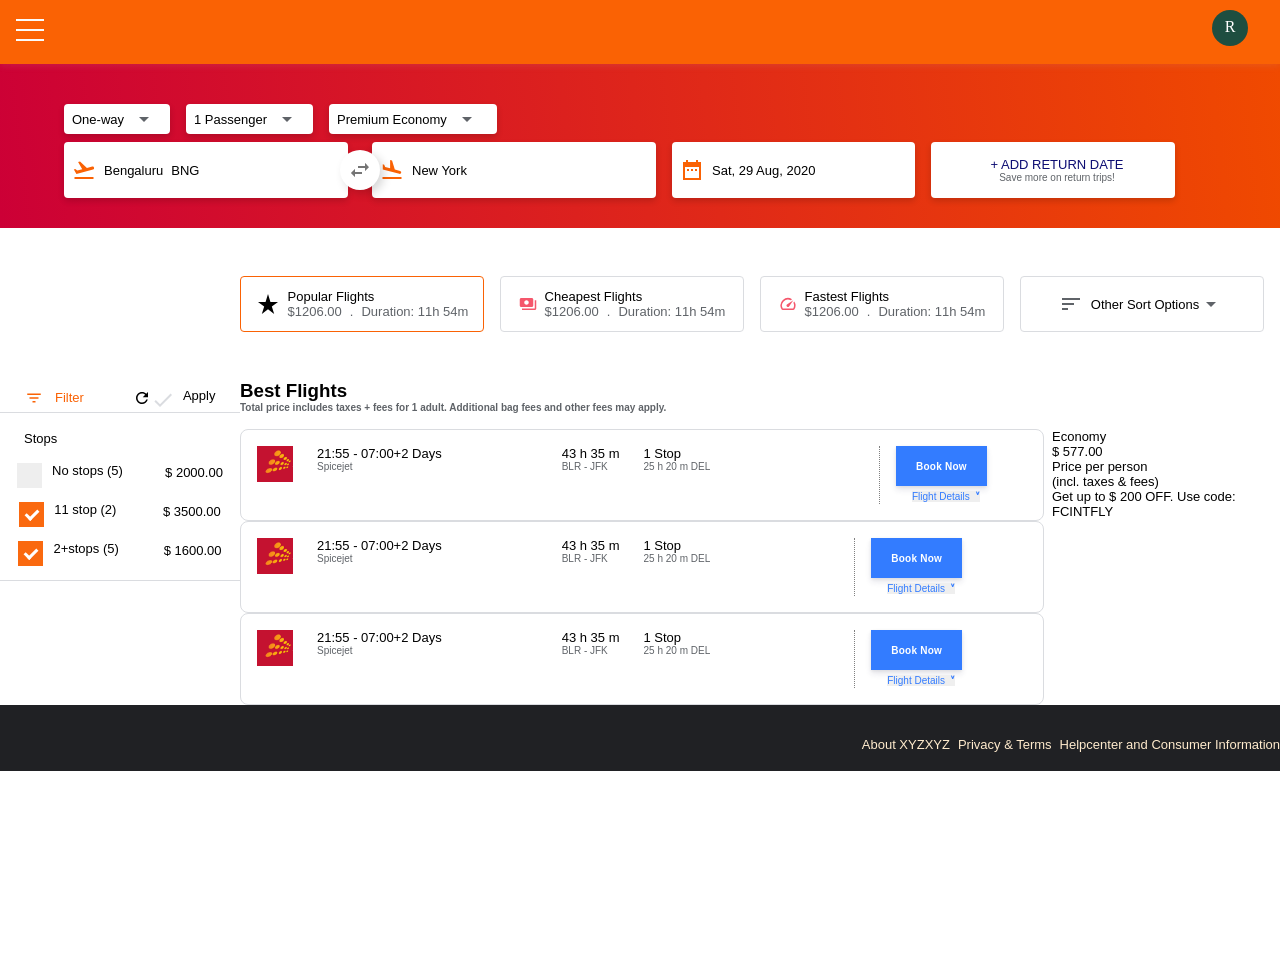
<file: index.html>
<!DOCTYPE html>
<html>

<head>
    <title>BigApp</title>
    <meta http-equiv="Content-Type" content="text/html; charset=UTF-8">
    <meta name="viewport" content="width=device-width, initial-scale=1.0, maximum-scale=1.0, user-scalable=no">
    <link href="css/style.css" type="text/css" rel="stylesheet" />
    <link href="css/menu.css" type="text/css" rel="stylesheet" />
    <link href="css/filtermenu.css" type="text/css" rel="stylesheet" />

    <script src="js/jquery-1.10.2.min.js" type="text/javascript"></script>
    <script src="https://cdnjs.cloudflare.com/ajax/libs/gsap/3.5.1/gsap.min.js" type="text/javascript"></script>
    
</head>

<body>
    <div class="header row destop d_flex ">
        <div class="menu-wrap">
          <input type="checkbox" class="toggler" />
         <div class="btnwht">
         <div>
      </div>
     </div>
      <div class="menu">
      <div>
   <ul>
                           <li>
                             <a href="#">
                             <div><img src="./images/flight.svg"/> <span class="focus">Flight</span></div>
                            </a>
                             </li>
                             <li class="line">
                                 <a href="#">
                           <div><img src="./images/airline_seat.svg"/> <span>Hotel</span></div>
                            </a>
                        </li>
                <li >
                         <a href="#">
                        <div><img src="./images/class.svg"/> <span>Bookings</span></div>
                         </a>
                       </li>
                       <li class="line">
                          <a href="#">
                   <div><img src="./images/emoji_people.svg"/> <span>Travellers</span></div>
                         </a>
                       </li> 
                       <li>
                     <a href="#">
                    <div><img src="./images/account_balance.svg"/> <span>Agency Wallet</span></div>
                 </a>
                 </li> 
               <li>
                  <a href="#">
            <div><img src="./images/group-black-18dp.svg"/> <span>Agency Users</span></div>
                   </a>
                      </li>  
                      <li>
                          <a href="#">
                       <div><img src="./images/domain-black-18dp.svg"/> <span>Organisation Profile</span></div>
                        </a>
                   </li>
                     <li>
                   <a href="#">
                   <div><img src="./images/setting.svg"/> <span>Settings</span></div>
                 </a>
              </li>
              <li>
                <a href="#">
                 <div><img src="./images/info-black-18dp.svg"/> <span>About</span></div>
                 </a>
                    </li>
                 <li>
               <a href="#">
            <div><img src="./images/help-black-18dp.svg"/> <span>Help & Feedback</span></div>
            </a>
       </li>
 
         </ul>
      </div>
      </div>
  </div>
         <div class="popup" onclick="myFunction()">
         <div class="logo"><p class="logo_letter">R</p>
             <div class="popuptext flex_colmn" id="myPopup">
 <h2>Account</h2>
 <div class="flex_row p-1">
     <div class="logo"><p class="logo_letter">R</p></div>
     <a href="Profile.html">
     <div class="flex_colmn" >

         <span class="t-left">John Smith</span>
         <span class="t-small">John Smith@Aol.com</span>
     </div></a>
 </div>
 <div>
     <button class="button1">Sign out</button>
 </div>
 </div>
 </div>
 </div>

 
 </div>



 <div class="card ">
    <div class="flex_colmn p_2">

<div class=" flex_row m_p p_5">

<div class="textbox_1 flex_row mr_1 center m_margin">
<span>One-way</span>
<span><img src="./images/arrow_drop_down-24px.svg"/></span>
</div>

<div class="textbox_2 flex_row mr_1 center m_margin">
<span>1 Passenger</span>
<span><img src="./images/arrow_drop_down-24px.svg"/></span>
</div>

<div class="textbox_3 flex_row center m_margin">
    <span>Premium Economy</span>
    <span><img src="./images/arrow_drop_down-24px.svg"/></span>
    </div>

</div>
<div class=" flex_row m_p ">
    <div class="textbox_4 flex_row center m_margin">
   <span><img src="./images/flight_takeoff-24px.svg"/></span>
    <span>Bengaluru</span>
    <span>BNG</span>
    </div>

    <div class="swap_bck">
<div class="swap"></div>
</div>

    <div class="textbox_5 flex_row mr_1 center m_margin">
        <span><img src="./images/flight_land-24px.svg"/></span>
         <span>New York</span>
         <span></span>
         </div>

         <div class="textbox_6 flex_row mr_1 center m_margin">
            <span><img src="./images/date_range-24px (2).svg"/></span>
             <span>Sat, 29 Aug, 2020</span>
             
             </div>

              <div class="textbox_7 flex_colmn center m_margin" >
           <span class="clr_blue">+ ADD RETURN DATE</span>
           <span class="clr_gry">Save more on return trips!</span>

           

</div>
</div>
</div>
</div>

<div class="flex_row p_top3">



    <!-- filtermenu -->

    <div class="w-30 pt_7 filterbar">
<div class="flex_row jc-space border-bottom">
<div>
    <img src="./images/filter_list-white-18dp.svg"/>
    <span class="clr">Filter</span>
</div>
<div class="flex_row">
<div><img src="./images/refresh-black-18dp.svg"/></div>
<div><img src="./images/check-24px.svg"/></div>
<span>Apply</span>

</div>


</div>
<div class="p_a">
<span >Stops</span>
</div>

<div class="flex_colmn border-bottom">
<div class="flex_row jc-space">
    <div>
    <label class="container">No stops (5)
        <input type="checkbox" >
        <span class="checkmark"></span>
      </label></div>
      <div><span>$ 2000.00</span></div>
</div>
<div class="flex_row jc-space">
    <div>
    <label class="container"> 11 stop (2)
        <input type="checkbox"checked="checked" >
        <span class="checkmark"></span>
      </label></div>
      <div><span>$ 3500.00</span></div>
</div>
<div class="flex_row jc-space">
    <div>
    <label class="container">2+stops (5)
        <input type="checkbox"checked="checked" >
        <span class="checkmark"></span>
      </label></div>
      <div><span>$ 1600.00</span></div>
</div> 

</div>


</div>
<!-- end -->

    
    <div class="flex_colmn">
    <div class="flex_row thrd_menu">
    <div class="filterbox_1 flex_row w-50 mr_1 m_margin">
<div><img src="./images/star_rate-24px.svg"/></div>
<div class="flex_colmn">
<span>Popular Flights</span>
<div class="flex_row clr_gry">
<span>$1206.00</span>
<span>.</span>
<span>Duration: 11h 54m</span>
</div>
</div>
    </div>
    <div class="filterbox_2 flex_row mr_1 m_margin">
        <div><img src="./images/payments-white-18dp.svg"/></div>
        <div class="flex_colmn">
        <span>Cheapest Flights</span>
        <div class="flex_row clr_gry">
        <span>$1206.00</span>
        <span>.</span>
        <span>Duration: 11h 54m</span>
        </div>
        </div>
    </div>
    <div class="filterbox_3 flex_row mr_1 m_margin">
        <div><img src="./images/speed-white-18dp.svg"/></div>
        <div class="flex_colmn">
        <span>Fastest Flights</span>
        <div class="flex_row clr_gry">
        <span>$1206.00</span>
        <span>.</span>
        <span>Duration: 11h 54m</span>
        </div>
        </div>
    </div>
    <div class="popup1" onclick="mycard()">
    <div class=" filterbox_4 flex_row mr_1 m_margin" >
        <div >
            <img src="./images/sort-24px.svg"/></div>
        <span>Other Sort Options</span>
        <div><img src="./images/arrow_drop_down-24px.svg"/></div>
        <div class="popuptext1 flex_colmn" id="myPopup1">
           
            <div class="card1  p-1">
            <h3 class="sort">Sort by:</h3>
            <div class="flex_colmn">
              <div class="flex_row j_evenly "> <div><img src="./images/flight_takeoffclr.svg"/> </div><span>Duration Time</span></div> 
              <div class="flex_row j_evenly pt_1">  <div><img src="./images/flight_land clr.svg"/> </div><span>Arrival Time</span></div>

            </div>
            </div>
           
            </div>
</div>
 </div>
</div>
<!-- <div class="flex_row p_top3">
<div class="w-30">
  jfjhhjf  
</div> -->
<div class="p_top3">
<h3>Best Flights</h2>
<h4  class="clr_gry">Total price includes taxes + fees for 1 adult. Additional bag fees and other fees may apply.</h3>
<div class="flex_row pt_1">
    
<div class="flex_colmn">

    <div class="dbox_1 flex_row center">
    <div class="flex_row grid">
        <div class="left_sec p_a" style="
        display: flex;
    ">
        <div>
            <img src="./images/spice jet.png">
     </div><div class="flex_colmn pl_1 pr_7">
        <span>21:55 - 07:00+2 Days</span>
        <span class="clr_gry">Spicejet</span>
     </div><div class="flex_colmn ">
        <span>43 h 35 m</span>
        <span class="clr_gry">BLR - JFK</span>
     </div><div class="flex_colmn pl_1 pr_7">
            <span>1 Stop</span>
            <span class="clr_gry">25 h 20 m DEL</span>
         </div></div>
      <div class="right p_a"><div class="flex_colmn b_left pl_1">
    <div>
        <button class="button2">Book Now</button>
    </div>
    
    <div>
     <button class="collapsible">Flight Details</button> 
         
     </div>
   </div></div>
    <div class="content">
        <div class="bg-clr"></div>
<div class="flex_row pt_1">
<div class="P_ud"><img src="./images/lufthansa.png"/></div>
<div class="flex_colmn w-70">
<div class="flex_row">
    <div><img src="./images/flight_takeoff-24px.svg"/><span>21:00</span></div>
    <div>.</div>
    <span>Kempegowda International Airport </br> Bengaluru (BLR)<small class="clr_gry">Terminal 1</small></span>
</div>
<span class="clr_gry t_time">Travel time: 10 h 45 m</span>
<div class="flex_row">
    <div><img src="./images/flight_land-24px.svg"/><span>23:45</span></div>
    <div>.</div>
    <span>Heathrow Airport (LHR)</span>
</div>
<div class="dash_box">
<div class="p_1"><span> 22h 45 m layover</span>
    <span>.</span>
    <span>London (LHR)</span>
    <span>Change of Planes</span>
</div>
</div>
</div>
<div class="flex_colmn">
    <div><img src="./images/markunread_mailbox-white-18dp.svg"/><span>Baggage - 15 kgs</span></div>
    <div><img src="./images/assessment-white-18dp.svg"/><span>Cabin - 7 kgs</span></div>

</div>
</div>

<div class="flex_row pt_1">
    <div class="P_ud"><img src="./images/P_Emirates-logo-full.png"/></div>
    <div class="flex_colmn w-70">
    <div class="flex_row">
        <div><img src="./images/flight_takeoff-24px.svg"/><span>21:00</span></div>
        <div>.</div>
        <span>Kempegowda International Airport </br> Bengaluru (BLR)<small class="clr_gry">Terminal 1</small></span>
    </div>
    <span class="clr_gry t_time">Travel time: 10 h 45 m</span>
    <div class="flex_row">
        <div><img src="./images/flight_land-24px.svg"/><span>23:45</span></div>
        <div>.</div>
        <span>Heathrow Airport (LHR)</span>
    </div>
    <div class="dash_box">
    <div class="p_1"><span> 22h 45 m layover</span>
        <span>.</span>
        <span>London (LHR)</span>
        <span>Change of Planes</span>
    </div>
    </div>
    </div>
    <div class="flex_colmn">
        <div><img src="./images/markunread_mailbox-white-18dp.svg"/><span>Baggage - 15 kgs</span></div>
        <div><img src="./images/assessment-white-18dp.svg"/><span>Cabin - 7 kgs</span></div>
    
    </div>
    </div>

    <div class="flex_row pt_1">
        <div class="P_ud"><img src="./images/P_Emirates-logo-full.png"/></div>
        <div class="flex_colmn w-70">
        <div class="flex_row">
            <div><img src="./images/flight_takeoff-24px.svg"/><span>21:00</span></div>
            <div>.</div>
            <span>Kempegowda International Airport </br> Bengaluru (BLR)<small class="clr_gry">Terminal 1</small></span>
        </div>
        <span class="clr_gry t_time">Travel time: 10 h 45 m</span>
        <div class="flex_row">
            <div><img src="./images/flight_land-24px.svg"/><span>23:45</span></div>
            <div>.</div>
            <span>Heathrow Airport (LHR)</span>
        </div>
        <div class="dash_box">
        <div class="p_1"><span> 22h 45 m layover</span>
            <span>.</span>
            <span>London (LHR)</span>
            <span>Change of Planes</span>
        </div>
        </div>
        </div>
        <div class="flex_colmn">
            <div><img src="./images/markunread_mailbox-white-18dp.svg"/><span>Baggage - 15 kgs</span></div>
            <div><img src="./images/assessment-white-18dp.svg"/><span>Cabin - 7 kgs</span></div>
        </div>
        </div>
</div>
</div>
  </div>
  

 <div class="dbox_1 flex_row center">
    <div class="flex_row grid">
        <div class="left_sec p_a" style="
        display: flex;
    ">
        <div>
            <img src="./images/spice jet.png">
     </div><div class="flex_colmn pl_1 pr_7">
        <span>21:55 - 07:00+2 Days</span>
        <span class="clr_gry">Spicejet</span>
     </div><div class="flex_colmn ">
        <span>43 h 35 m</span>
        <span class="clr_gry">BLR - JFK</span>
     </div><div class="flex_colmn pl_1 pr_7">
            <span>1 Stop</span>
            <span class="clr_gry">25 h 20 m DEL</span>
         </div></div>
      <div class="right p_a"><div class="flex_colmn b_left pl_1">
    <div>
        <button class="button2">Book Now</button>
    </div>
    
    <div>
     <button class="collapsible">Flight Details</button> 
         
     </div>
   </div></div>
    
</div>
  </div>

  <div class="dbox_1 flex_row center">
    <div class="flex_row grid">
        <div class="left_sec p_a" style="
        display: flex;
    ">
        <div>
            <img src="./images/spice jet.png">
     </div><div class="flex_colmn pl_1 pr_7">
        <span>21:55 - 07:00+2 Days</span>
        <span class="clr_gry">Spicejet</span>
     </div><div class="flex_colmn ">
        <span>43 h 35 m</span>
        <span class="clr_gry">BLR - JFK</span>
     </div><div class="flex_colmn pl_1 pr_7">
            <span>1 Stop</span>
            <span class="clr_gry">25 h 20 m DEL</span>
         </div></div>
      <div class="right p_a"><div class="flex_colmn b_left pl_1">
    <div>
        <button class="button2">Book Now</button>
    </div>
    
    <div>
     <button class="collapsible">Flight Details</button> 
         
     </div>
   </div></div>
   
</div>
  </div>

</div>
<div class="flex_colmn">
    <span>Economy</span> 
    <span>$ 577.00</span> 
    <span>Price per person </br> (incl. taxes & fees)</span> 
    <span>Get up to $ 200 OFF. Use code: FCINTFLY</span> 
  </div>
</div>
</div>

</div>
</div>



<div class="footer">
    <div class="flex_row P_ud f_right ">
      <span>About XYZXYZ</span>
      <span>Privacy & Terms</span>
      <span>Helpcenter and Consumer Information</span>
 </div>
 </div>

</body>

</html>
<script>
    
    function myFunction() {
 var popup = document.getElementById("myPopup");
 popup.classList.toggle("show");
}
function mycard() {
 var popup1 = document.getElementById("myPopup1");
 popup1.classList.toggle("show");
}
// var coll = document.getElementsByClassName("collapsible");
// var i;
// function activetogg() {
//     var togglecont = document.getElementsByClassName("content")[0];
//     togglecont.classList.toggle("active");
// }
// for (i = 0; i < coll.length; i++) {
//   coll[i].addEventListener("click", function() {
//     this.classList.toggle("active");
//   });
// }
var coll = document.getElementsByClassName("collapsible");
var i;

for (i = 0; i < coll.length; i++) {
  coll[i].addEventListener("click", function() {
    this.classList.toggle("active");
    var togglecont = document.getElementsByClassName("content")[0];
    if (togglecont.style.maxHeight){
        togglecont.style.maxHeight = null;
    } else {
        togglecont.style.maxHeight = togglecont.scrollHeight + "px";
    } 
  });
}

   </script>
</file>
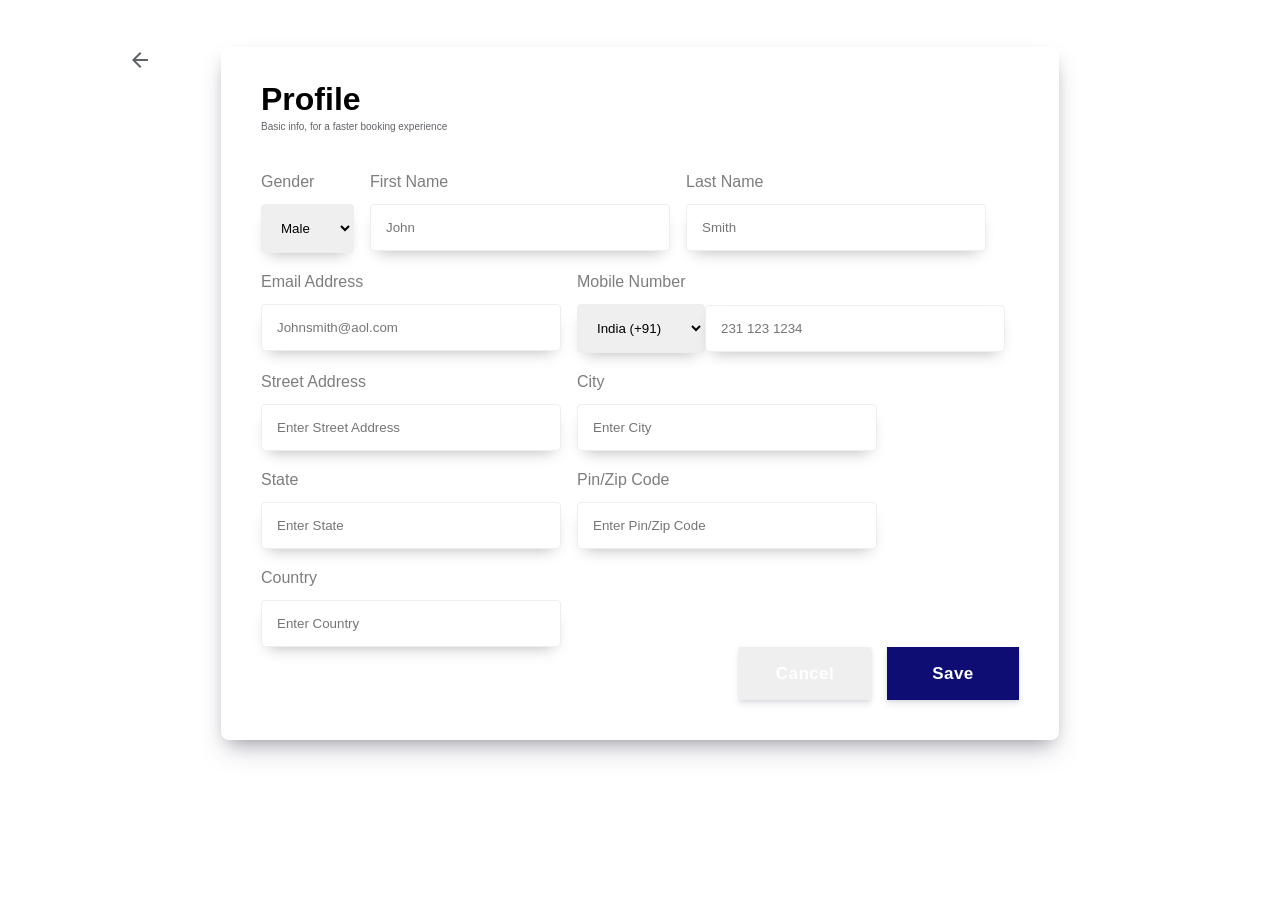
<file: Profile.html>
<!DOCTYPE html>
<html>

<head>
    <title>BigApp</title>
    <meta http-equiv="Content-Type" content="text/html; charset=UTF-8">
    <meta name="viewport" content="width=device-width, initial-scale=1.0, maximum-scale=1.0, user-scalable=no">
    <link href="css/style.css" type="text/css" rel="stylesheet" />
    <link href="css/Profile.css" type="text/css" rel="stylesheet" />
    
    
</head>
<body>
    
    <div class="center ">
        <div class="back">
            <a href="index.html"> <img src="./images/arrow_back-24px (3).svg"/></a> 
          </div>
<div class="p_card">
    <h1>Profile</h1>
    <span class="clr_gry">Basic info, for a faster booking experience</span>
    <div class="btn-direction">
        <div class="flex_row">
      <div >
        <label for="fname">Gender</label><br> 
        <select >
            <option value="Male">Male</option>
            <option value="female">female</option>
         </select>
    </div>

      <div class="pl_1">
        <label for="fname">First Name</label><br> 
        <input class="f_width"  type="text" placeholder="John" />
    </div>
      <div class="pl_1">
        <label for="fname">Last Name</label><br> 
        <input class="f_width" type="text" placeholder="Smith" />
    </div>
    
    </div>

    <div class="flex_row pt_1">
       
        <div>
            <label for="email">Email Address</label><br> 
            <input class="f_width" type="email" placeholder="Johnsmith@aol.com" />
        </div>
    <div class="pl_1">
        <label for="fname">Mobile Number</label><br> 
        <select style="width: 8rem;" name="countryCode" id="">
            <option data-countryCode="IN" value="91"Selected>India (+91)</option>
            <option data-countryCode="GB" value="44" >UK (+44)</option>
            <option data-countryCode="US" value="1">USA (+1)</option>
            <optgroup label="Other countries">
                <option data-countryCode="DZ" value="213">Algeria (+213)</option>
                <option data-countryCode="AD" value="376">Andorra (+376)</option>
                <option data-countryCode="AO" value="244">Angola (+244)</option>
                <option data-countryCode="AI" value="1264">Anguilla (+1264)</option>
                <option data-countryCode="AG" value="1268">Antigua &amp; Barbuda (+1268)</option>
                <option data-countryCode="AR" value="54">Argentina (+54)</option>
                <option data-countryCode="AM" value="374">Armenia (+374)</option>
                <option data-countryCode="AW" value="297">Aruba (+297)</option>
                <option data-countryCode="AU" value="61">Australia (+61)</option>
                <option data-countryCode="AT" value="43">Austria (+43)</option>
                <option data-countryCode="AZ" value="994">Azerbaijan (+994)</option>
                <option data-countryCode="BS" value="1242">Bahamas (+1242)</option>
                <option data-countryCode="BH" value="973">Bahrain (+973)</option>
                <option data-countryCode="BD" value="880">Bangladesh (+880)</option>
                <option data-countryCode="BB" value="1246">Barbados (+1246)</option>
                <option data-countryCode="BY" value="375">Belarus (+375)</option>
                <option data-countryCode="BE" value="32">Belgium (+32)</option>
                <option data-countryCode="BZ" value="501">Belize (+501)</option>
                <option data-countryCode="BJ" value="229">Benin (+229)</option>
                <option data-countryCode="BM" value="1441">Bermuda (+1441)</option>
                <option data-countryCode="BT" value="975">Bhutan (+975)</option>
                <option data-countryCode="BO" value="591">Bolivia (+591)</option>
                <option data-countryCode="BA" value="387">Bosnia Herzegovina (+387)</option>
                <option data-countryCode="BW" value="267">Botswana (+267)</option>
                <option data-countryCode="BR" value="55">Brazil (+55)</option>
                <option data-countryCode="BN" value="673">Brunei (+673)</option>
                <option data-countryCode="BG" value="359">Bulgaria (+359)</option>
                <option data-countryCode="BF" value="226">Burkina Faso (+226)</option>
                <option data-countryCode="BI" value="257">Burundi (+257)</option>
                <option data-countryCode="KH" value="855">Cambodia (+855)</option>
                <option data-countryCode="CM" value="237">Cameroon (+237)</option>
                <option data-countryCode="CA" value="1">Canada (+1)</option>
                <option data-countryCode="CV" value="238">Cape Verde Islands (+238)</option>
                <option data-countryCode="KY" value="1345">Cayman Islands (+1345)</option>
                <option data-countryCode="CF" value="236">Central African Republic (+236)</option>
                <option data-countryCode="CL" value="56">Chile (+56)</option>
                <option data-countryCode="CN" value="86">China (+86)</option>
                <option data-countryCode="CO" value="57">Colombia (+57)</option>
                <option data-countryCode="KM" value="269">Comoros (+269)</option>
                <option data-countryCode="CG" value="242">Congo (+242)</option>
                <option data-countryCode="CK" value="682">Cook Islands (+682)</option>
                <option data-countryCode="CR" value="506">Costa Rica (+506)</option>
                <option data-countryCode="HR" value="385">Croatia (+385)</option>
                <option data-countryCode="CU" value="53">Cuba (+53)</option>
                <option data-countryCode="CY" value="90392">Cyprus North (+90392)</option>
                <option data-countryCode="CY" value="357">Cyprus South (+357)</option>
                <option data-countryCode="CZ" value="42">Czech Republic (+42)</option>
                <option data-countryCode="DK" value="45">Denmark (+45)</option>
                <option data-countryCode="DJ" value="253">Djibouti (+253)</option>
                <option data-countryCode="DM" value="1809">Dominica (+1809)</option>
                <option data-countryCode="DO" value="1809">Dominican Republic (+1809)</option>
                <option data-countryCode="EC" value="593">Ecuador (+593)</option>
                <option data-countryCode="EG" value="20">Egypt (+20)</option>
                <option data-countryCode="SV" value="503">El Salvador (+503)</option>
                <option data-countryCode="GQ" value="240">Equatorial Guinea (+240)</option>
                <option data-countryCode="ER" value="291">Eritrea (+291)</option>
                <option data-countryCode="EE" value="372">Estonia (+372)</option>
                <option data-countryCode="ET" value="251">Ethiopia (+251)</option>
                <option data-countryCode="FK" value="500">Falkland Islands (+500)</option>
                <option data-countryCode="FO" value="298">Faroe Islands (+298)</option>
                <option data-countryCode="FJ" value="679">Fiji (+679)</option>
                <option data-countryCode="FI" value="358">Finland (+358)</option>
                <option data-countryCode="FR" value="33">France (+33)</option>
                <option data-countryCode="GF" value="594">French Guiana (+594)</option>
                <option data-countryCode="PF" value="689">French Polynesia (+689)</option>
                <option data-countryCode="GA" value="241">Gabon (+241)</option>
                <option data-countryCode="GM" value="220">Gambia (+220)</option>
                <option data-countryCode="GE" value="7880">Georgia (+7880)</option>
                <option data-countryCode="DE" value="49">Germany (+49)</option>
                <option data-countryCode="GH" value="233">Ghana (+233)</option>
                <option data-countryCode="GI" value="350">Gibraltar (+350)</option>
                <option data-countryCode="GR" value="30">Greece (+30)</option>
                <option data-countryCode="GL" value="299">Greenland (+299)</option>
                <option data-countryCode="GD" value="1473">Grenada (+1473)</option>
                <option data-countryCode="GP" value="590">Guadeloupe (+590)</option>
                <option data-countryCode="GU" value="671">Guam (+671)</option>
                <option data-countryCode="GT" value="502">Guatemala (+502)</option>
                <option data-countryCode="GN" value="224">Guinea (+224)</option>
                <option data-countryCode="GW" value="245">Guinea - Bissau (+245)</option>
                <option data-countryCode="GY" value="592">Guyana (+592)</option>
                <option data-countryCode="HT" value="509">Haiti (+509)</option>
                <option data-countryCode="HN" value="504">Honduras (+504)</option>
                <option data-countryCode="HK" value="852">Hong Kong (+852)</option>
                <option data-countryCode="HU" value="36">Hungary (+36)</option>
                <option data-countryCode="IS" value="354">Iceland (+354)</option>
                <option data-countryCode="IN" value="91">India (+91)</option>
                <option data-countryCode="ID" value="62">Indonesia (+62)</option>
                <option data-countryCode="IR" value="98">Iran (+98)</option>
                <option data-countryCode="IQ" value="964">Iraq (+964)</option>
                <option data-countryCode="IE" value="353">Ireland (+353)</option>
                <option data-countryCode="IL" value="972">Israel (+972)</option>
                <option data-countryCode="IT" value="39">Italy (+39)</option>
                <option data-countryCode="JM" value="1876">Jamaica (+1876)</option>
                <option data-countryCode="JP" value="81">Japan (+81)</option>
                <option data-countryCode="JO" value="962">Jordan (+962)</option>
                <option data-countryCode="KZ" value="7">Kazakhstan (+7)</option>
                <option data-countryCode="KE" value="254">Kenya (+254)</option>
                <option data-countryCode="KI" value="686">Kiribati (+686)</option>
                <option data-countryCode="KP" value="850">Korea North (+850)</option>
                <option data-countryCode="KR" value="82">Korea South (+82)</option>
                <option data-countryCode="KW" value="965">Kuwait (+965)</option>
                <option data-countryCode="KG" value="996">Kyrgyzstan (+996)</option>
                <option data-countryCode="LA" value="856">Laos (+856)</option>
                <option data-countryCode="LV" value="371">Latvia (+371)</option>
                <option data-countryCode="LB" value="961">Lebanon (+961)</option>
                <option data-countryCode="LS" value="266">Lesotho (+266)</option>
                <option data-countryCode="LR" value="231">Liberia (+231)</option>
                <option data-countryCode="LY" value="218">Libya (+218)</option>
                <option data-countryCode="LI" value="417">Liechtenstein (+417)</option>
                <option data-countryCode="LT" value="370">Lithuania (+370)</option>
                <option data-countryCode="LU" value="352">Luxembourg (+352)</option>
                <option data-countryCode="MO" value="853">Macao (+853)</option>
                <option data-countryCode="MK" value="389">Macedonia (+389)</option>
                <option data-countryCode="MG" value="261">Madagascar (+261)</option>
                <option data-countryCode="MW" value="265">Malawi (+265)</option>
                <option data-countryCode="MY" value="60">Malaysia (+60)</option>
                <option data-countryCode="MV" value="960">Maldives (+960)</option>
                <option data-countryCode="ML" value="223">Mali (+223)</option>
                <option data-countryCode="MT" value="356">Malta (+356)</option>
                <option data-countryCode="MH" value="692">Marshall Islands (+692)</option>
                <option data-countryCode="MQ" value="596">Martinique (+596)</option>
                <option data-countryCode="MR" value="222">Mauritania (+222)</option>
                <option data-countryCode="YT" value="269">Mayotte (+269)</option>
                <option data-countryCode="MX" value="52">Mexico (+52)</option>
                <option data-countryCode="FM" value="691">Micronesia (+691)</option>
                <option data-countryCode="MD" value="373">Moldova (+373)</option>
                <option data-countryCode="MC" value="377">Monaco (+377)</option>
                <option data-countryCode="MN" value="976">Mongolia (+976)</option>
                <option data-countryCode="MS" value="1664">Montserrat (+1664)</option>
                <option data-countryCode="MA" value="212">Morocco (+212)</option>
                <option data-countryCode="MZ" value="258">Mozambique (+258)</option>
                <option data-countryCode="MN" value="95">Myanmar (+95)</option>
                <option data-countryCode="NA" value="264">Namibia (+264)</option>
                <option data-countryCode="NR" value="674">Nauru (+674)</option>
                <option data-countryCode="NP" value="977">Nepal (+977)</option>
                <option data-countryCode="NL" value="31">Netherlands (+31)</option>
                <option data-countryCode="NC" value="687">New Caledonia (+687)</option>
                <option data-countryCode="NZ" value="64">New Zealand (+64)</option>
                <option data-countryCode="NI" value="505">Nicaragua (+505)</option>
                <option data-countryCode="NE" value="227">Niger (+227)</option>
                <option data-countryCode="NG" value="234">Nigeria (+234)</option>
                <option data-countryCode="NU" value="683">Niue (+683)</option>
                <option data-countryCode="NF" value="672">Norfolk Islands (+672)</option>
                <option data-countryCode="NP" value="670">Northern Marianas (+670)</option>
                <option data-countryCode="NO" value="47">Norway (+47)</option>
                <option data-countryCode="OM" value="968">Oman (+968)</option>
                <option data-countryCode="PW" value="680">Palau (+680)</option>
                <option data-countryCode="PA" value="507">Panama (+507)</option>
                <option data-countryCode="PG" value="675">Papua New Guinea (+675)</option>
                <option data-countryCode="PY" value="595">Paraguay (+595)</option>
                <option data-countryCode="PE" value="51">Peru (+51)</option>
                <option data-countryCode="PH" value="63">Philippines (+63)</option>
                <option data-countryCode="PL" value="48">Poland (+48)</option>
                <option data-countryCode="PT" value="351">Portugal (+351)</option>
                <option data-countryCode="PR" value="1787">Puerto Rico (+1787)</option>
                <option data-countryCode="QA" value="974">Qatar (+974)</option>
                <option data-countryCode="RE" value="262">Reunion (+262)</option>
                <option data-countryCode="RO" value="40">Romania (+40)</option>
                <option data-countryCode="RU" value="7">Russia (+7)</option>
                <option data-countryCode="RW" value="250">Rwanda (+250)</option>
                <option data-countryCode="SM" value="378">San Marino (+378)</option>
                <option data-countryCode="ST" value="239">Sao Tome &amp; Principe (+239)</option>
                <option data-countryCode="SA" value="966">Saudi Arabia (+966)</option>
                <option data-countryCode="SN" value="221">Senegal (+221)</option>
                <option data-countryCode="CS" value="381">Serbia (+381)</option>
                <option data-countryCode="SC" value="248">Seychelles (+248)</option>
                <option data-countryCode="SL" value="232">Sierra Leone (+232)</option>
                <option data-countryCode="SG" value="65">Singapore (+65)</option>
                <option data-countryCode="SK" value="421">Slovak Republic (+421)</option>
                <option data-countryCode="SI" value="386">Slovenia (+386)</option>
                <option data-countryCode="SB" value="677">Solomon Islands (+677)</option>
                <option data-countryCode="SO" value="252">Somalia (+252)</option>
                <option data-countryCode="ZA" value="27">South Africa (+27)</option>
                <option data-countryCode="ES" value="34">Spain (+34)</option>
                <option data-countryCode="LK" value="94">Sri Lanka (+94)</option>
                <option data-countryCode="SH" value="290">St. Helena (+290)</option>
                <option data-countryCode="KN" value="1869">St. Kitts (+1869)</option>
                <option data-countryCode="SC" value="1758">St. Lucia (+1758)</option>
                <option data-countryCode="SD" value="249">Sudan (+249)</option>
                <option data-countryCode="SR" value="597">Suriname (+597)</option>
                <option data-countryCode="SZ" value="268">Swaziland (+268)</option>
                <option data-countryCode="SE" value="46">Sweden (+46)</option>
                <option data-countryCode="CH" value="41">Switzerland (+41)</option>
                <option data-countryCode="SI" value="963">Syria (+963)</option>
                <option data-countryCode="TW" value="886">Taiwan (+886)</option>
                <option data-countryCode="TJ" value="7">Tajikstan (+7)</option>
                <option data-countryCode="TH" value="66">Thailand (+66)</option>
                <option data-countryCode="TG" value="228">Togo (+228)</option>
                <option data-countryCode="TO" value="676">Tonga (+676)</option>
                <option data-countryCode="TT" value="1868">Trinidad &amp; Tobago (+1868)</option>
                <option data-countryCode="TN" value="216">Tunisia (+216)</option>
                <option data-countryCode="TR" value="90">Turkey (+90)</option>
                <option data-countryCode="TM" value="7">Turkmenistan (+7)</option>
                <option data-countryCode="TM" value="993">Turkmenistan (+993)</option>
                <option data-countryCode="TC" value="1649">Turks &amp; Caicos Islands (+1649)</option>
                <option data-countryCode="TV" value="688">Tuvalu (+688)</option>
                <option data-countryCode="UG" value="256">Uganda (+256)</option>
                <!-- <option data-countryCode="GB" value="44">UK (+44)</option> -->
                <option data-countryCode="UA" value="380">Ukraine (+380)</option>
                <option data-countryCode="AE" value="971">United Arab Emirates (+971)</option>
                <option data-countryCode="UY" value="598">Uruguay (+598)</option>
                <!-- <option data-countryCode="US" value="1">USA (+1)</option> -->
                <option data-countryCode="UZ" value="7">Uzbekistan (+7)</option>
                <option data-countryCode="VU" value="678">Vanuatu (+678)</option>
                <option data-countryCode="VA" value="379">Vatican City (+379)</option>
                <option data-countryCode="VE" value="58">Venezuela (+58)</option>
                <option data-countryCode="VN" value="84">Vietnam (+84)</option>
                <option data-countryCode="VG" value="84">Virgin Islands - British (+1284)</option>
                <option data-countryCode="VI" value="84">Virgin Islands - US (+1340)</option>
                <option data-countryCode="WF" value="681">Wallis &amp; Futuna (+681)</option>
                <option data-countryCode="YE" value="969">Yemen (North)(+969)</option>
                <option data-countryCode="YE" value="967">Yemen (South)(+967)</option>
                <option data-countryCode="ZM" value="260">Zambia (+260)</option>
                <option data-countryCode="ZW" value="263">Zimbabwe (+263)</option>
            </optgroup>
             <input class="f_width" type="tel" placeholder="231 123 1234" />
        </select>
 </div>
   </div>

   <div class="flex_row pt_1">
  <div >
      <label for="fname">Street Address</label><br> 
      <input class="f_width"  type="text" placeholder="Enter Street Address" />
  </div>
    <div class="pl_1">
      <label for="fname">City</label><br> 
      <input class="f_width" type="text" placeholder="Enter City" />
  </div>
  
  </div>

  <div class="flex_row pt_1">
    <div >
        <label for="fname">State</label><br> 
        <input class="f_width" type="text" placeholder="Enter State" />
    </div>
      <div class="pl_1">
        <label for="fname">Pin/Zip Code</label><br> 
        <input class="f_width" type="number" placeholder="Enter Pin/Zip Code" />
    </div>
    
    </div>
      
      <div class="pt_1">
        <label for="fname">Country</label><br> 
          <input class="f_width" type="password" placeholder="Enter Country" />
    </div>


    <div class="flex_row jc_end m_flex">
        <div>
            <button class="button3">Cancel</button>
        </div>
        <div class="pl_1">
            <button class="button3 btn_clr">Save</button>
        </div>
    </div>

</div>

</div>

</div>


    </body>
    </html>
</file>
<file: css/style.css>
@import url("https://fonts.googleapis.com/css2?family=Comfortaa:wght@400;600;700&display=swap");
/* html {
  overflow-y: hidden;
} */
* {
  margin: 0px;
  padding: 0px;
  outline: none;
  border: none;
  text-decoration: none;
  list-style: none;
  box-sizing: border-box;
}
img {
  vertical-align: middle;
}
body {
  background: transparent
    /* linear-gradient(171deg, #0e0e0e 0%, #1e1e1e 51%, #101012 100%) 0% 0% */
    no-repeat padding-box;
  height: 100vh;
  font-family: Arial, Helvetica, sans-serif;
}
.d_flex{
  display: flex;
  flex-direction: row;
  justify-content: space-between;
  padding-right: 2rem;

}
.row {
  width: 100%;
  height: 64px;
  /* float: left; */
}
.header {
  background: #FA6204 0% 0% no-repeat padding-box;
  box-shadow: 0px 3px 6px #bebebe1a;
  backdrop-filter: blur(5px);
  -webkit-backdrop-filter: blur(5px);
  padding: 10px 2rem;
  /* position: fixed; */
  top: 0;
  left: 0;
  right: 0;
  z-index: 999;
}
.logo{
  top: 14px;
left: 1306px;
width: 36px;
height: 36px;
background: #1E4E40 0% 0% no-repeat padding-box;
opacity: 1;
border-radius: 100%;
}
.logo_letter{
  font: normal normal normal 16px/18px Helvetica Neue;
letter-spacing: 0px;
color: #FFFFFF;
padding-top: .5rem;
text-align: center;
}
/* @media (max-width: 1300px) and (min-width: 700px) {
  .mobile {
    display: none;
  }
}
@media (max-width: 500px) {
  .destop {
    display: none;
  }
} */

.popup {
  position: relative;
  display: inline-block;
  cursor: pointer;
  -webkit-user-select: none;
  -moz-user-select: none;
  -ms-user-select: none;
  user-select: none;
}


.popup .popuptext {
  visibility: hidden;
 width: 298px;
  height: 218px;
  background-color: white;
  text-align: center;
  border-radius: 6px;
  padding: 8px 0;
  margin-left: -258px;
    box-shadow: 4px 4px 10px #00000029;
  z-index: 1;
}

.popup .popuptext::after {
  content: "";
  position: absolute;
  top: 100%;
  left: 50%;
 
} 
h2{
  text-align: left;
 padding: 1rem;
}


.popup .show {
  visibility: visible;
  -webkit-animation: fadeIn 1s;
  animation: fadeIn 1s;
}

.popup1 {
  position: relative;
  display: inline-block;
  cursor: pointer;
  -webkit-user-select: none;
  -moz-user-select: none;
  -ms-user-select: none;
  user-select: none;
}


.popup1 .popuptext1 {
  visibility: hidden;
  width: 260px;
height: 171px;
  background-color: white;
  text-align: center;
  border-radius: 6px;
  padding: 8px 0;
  margin-left: -258px;
    box-shadow: 4px 4px 10px #00000029;
  z-index: 1;
}

.popup1 .popuptext1::after {
  content: "";
  position: absolute;
  top: 100%;
  left: 50%;
 
} 


.popup1 .show {
  visibility: visible;
  -webkit-animation: fadeIn 1s;
  animation: fadeIn 1s;
}


@-webkit-keyframes fadeIn {
  from {opacity: 0;} 
  to {opacity: 1;}
}

@keyframes fadeIn {
  from {opacity: 0;}
  to {opacity:1 ;}
}
@media (max-width: 1900px) and (min-width: 700px) {
  
.flex_colmn{
  display: flex;
    flex-direction: column;
}
.flex_row{
  display: flex;
    flex-direction: row;
}
}
.p-1{
  padding:1rem 2rem;
}
.t-left{
  text-align: left;
}
.t-small{
  font-size:xx-small;
  color: #5F6368;
opacity: 1;
}
.button1{
  background: #0D0D73 0% 0% no-repeat padding-box;
opacity: 1;
 white-space: nowrap;
    display: inline-block;
    border: none;
    padding: 0 38px;
    height: 40px;
    font-size: 15px;
    font-weight: 600;
    -webkit-transition: all .15s ease;
    transition: all .15s ease;
    letter-spacing: 0.025em;
    text-decoration: none;
   -webkit-box-shadow: 0 4px 6px rgba(50, 50, 93, 0.11), 0 1px 3px rgba(0, 0, 0, 0.08);
    box-shadow: 0 4px 6px rgba(50, 50, 93, 0.11), 0 1px 3px rgba(0, 0, 0, 0.08);
    cursor: pointer;
    outline: none;
    color: #fff;

}
.button2{
  background: #337CFF 0% 0% no-repeat padding-box;
opacity: 1;
 white-space: nowrap;
    display: inline-block;
    border: none;
    padding: 0 20px;
    height: 40px;
    font-size: 10px;
    font-weight: 600;
    -webkit-transition: all .15s ease;
    transition: all .15s ease;
    letter-spacing: 0.025em;
    text-decoration: none;
   -webkit-box-shadow: 0 4px 6px rgba(50, 50, 93, 0.11), 0 1px 3px rgba(0, 0, 0, 0.08);
    box-shadow: 0 4px 6px rgba(50, 50, 93, 0.11), 0 1px 3px rgba(0, 0, 0, 0.08);
    cursor: pointer;
    outline: none;
    color: #fff;

}
.card{
  
width: 100%;
height: 164px;
background: transparent linear-gradient(83deg, #CC0036 0%, #F04A00 100%) 0% 0% no-repeat padding-box;
opacity: 1;
}
.textbox_1{
  top: 97px;
left: 136px;
width: 106px;
height: 30px;
background: #FFFFFF 0% 0% no-repeat padding-box;
box-shadow: 0px 3px 6px #00000029;
border-radius: 4px;
opacity: 1;
}
.textbox_2{
  top: 97px;
left: 258px;
width: 127px;
height: 30px;
background: #FFFFFF 0% 0% no-repeat padding-box;
box-shadow: 0px 3px 6px #00000029;
border-radius: 4px;
opacity: 1;
}
.textbox_3{
  top: 97px;
left: 401px;
width: 168px;
height: 30px;
background: #FFFFFF 0% 0% no-repeat padding-box;
box-shadow: 0px 3px 6px #00000029;
border-radius: 4px;
opacity: 1;
}
.textbox_4{
  top: 143px;
  left: 136px;
  width: 284px;
  height: 56px;
  background: #FFFFFF 0% 0% no-repeat padding-box;
  box-shadow: 0px 3px 6px #00000029;
  border-radius: 4px;
  opacity: 1;
}
.textbox_5{
  top: 143px;
  left: 428px;
  width: 284px;
  height: 56px;
  background: #FFFFFF 0% 0% no-repeat padding-box;
  box-shadow: 0px 3px 6px #00000029;
  border-radius: 4px;
  opacity: 1;
  margin-left: -.5rem;
}
.textbox_6{
  top: 143px;
  left: 728px;
  width: 243px;
  height: 56px;
  background: #FFFFFF 0% 0% no-repeat padding-box;
  box-shadow: 0px 3px 6px #00000029;
  border-radius: 4px;
  opacity: 1;
}
.textbox_7{
  top: 143px;
  left: 987px;
  width: 244px;
  height: 56px;
  background: #FFFFFF 0% 0% no-repeat padding-box;
  box-shadow: 0px 3px 6px #00000029;
  border-radius: 4px;
  opacity: 1;
  justify-content: center;
}
.swap_bck{
border-radius: 100%;
width: 40px;
height: 40px;
background: #FFFFFF 0% 0% no-repeat padding-box;
box-shadow: 4px 4px 10px #00000029;
opacity: 1;
margin-top: .5rem;
margin-left: -.5rem;
position: relative;
}
@media (max-width: 500px) {
  .swap_bck{
position: static;
margin: 0 8rem;
  } 
  }
.swap{
  margin: .5rem 0.5rem;
width: 24px;
height: 24px;
background: transparent url('../images/swap_horiz-24px.png') 0% 0% no-repeat padding-box;
opacity: 1;
}
@media (max-width: 1900px) and (min-width: 700px) {
.p_2{
  padding: 2rem 4rem;
}
.p_5{
  padding: .5rem 0;
}
.f_right{
  float: right;
  padding-right: 5rem;
}
.p_top3{
  padding-top: 3rem;
}
.grid{
  display: grid;
  grid-template-columns: auto 180px; 
}
}
.p_1{
  padding: 1rem 0;
}

.mr_1{
  margin-right: 1rem;
}
.center{
align-items: center;}
.clr_blue{
  color: #0D0D73;
}
.clr_gry{
  color: #5F6368;
  font-size: x-small;
}
.w-30{
  width: 30%;
}
.w-50{
  width: 50%;
}
.w-70{
  width: 70%;
}
  .w-20{
    width: 20%;
  }
.filterbox_1{
  top: 274px;
left: 318px;
width: 244px;
height: 56px;
background: #FFFFFF 0% 0% no-repeat padding-box;
border: 1px solid #FA6204;
border-radius: 4px;
opacity: 1;
justify-content: center;
align-items: center;

}
.filterbox_2{
  top: 274px;
  left: 578px;
  width: 244px;
  height: 56px;
  background: #FFFFFF 0% 0% no-repeat padding-box;
  border: 1px solid #DADCE0;
  border-radius: 4px;
  opacity: 1;
  justify-content: center;
  align-items: center;

}
.filterbox_3{
  top: 274px;
  left: 838px;
  width: 244px;
  height: 56px;
  background: #FFFFFF 0% 0% no-repeat padding-box;
  border: 1px solid #DADCE0;
  border-radius: 4px;
  opacity: 1;
  justify-content: center;
  align-items: center;

}
.filterbox_4{
  top: 274px;
  left: 1098px;
  width: 244px;
  height: 56px;
  background: #FFFFFF 0% 0% no-repeat padding-box;
  border: 1px solid #DADCE0;
  border-radius: 4px;
  opacity: 1;
  justify-content: center;
  align-items: center;

}
@media (max-width: 500px) {
  .dbox_1 {
width:100% !important;
height: auto !important;
  } 
  }
  @media (max-width: 1900px) and (min-width: 700px) {
  
    .dbox_1{
      width: 804px;
      /* height: 100% !important; */
        } 
        .pl_1{
          padding-left: 1rem;
            
        }
      }
.dbox_1{
  top: 408px;
  left: 337px;
  
  /* height: 115px; */
  background: #FFFFFF 0% 0% no-repeat padding-box;
  border: 1px solid #DADCE0;
  border-radius: 8px;
  opacity: 1;
}

.b_left{
  border-left: 1px dotted gray;
}

.pr_7{
padding-right: 7rem;
}

    .collapsible {
      /* background-color: #777; */
      cursor: pointer;
     margin-left:1rem;
      border: none;
      outline: none;
      font-size: x-small;
    color: #337CFF;
    }
    
    /* .active, .collapsible:hover {
      background-color: #555;
    }
     */
    .collapsible:after {
      content: ' \02C5';
      color: #337CFF;
      font-weight: bold;
      float: right;
      margin-left: 5px;
    }
    
    .active:after {
      content: ' \02C4';
    }
    
    .content {
      grid-column: 1 / span 2;
      padding: 0 18px;
      max-height: 0;
      overflow: hidden;
      transition: max-height 0.2s ease-out;
      
    }
    .bg-clr{
      background: transparent linear-gradient(270deg, #FA6204 0%, #CC0136 100%) 0% 0% no-repeat padding-box;
      width: 804px;
      height: 37px;
    }
    .t_time{
      padding-left: 1rem;
    padding: 1rem 0;
    border-left: 1px dotted;
    margin-left: 1rem;
    }
    .P_ud{
padding: 2rem 0;
    }
    .m_ud{
margin: 2rem 0;
    }
    .p_a{
      padding: 1rem;
    }

    @media (max-width: 500px) {
      .dash_box{ 
    width:338px!important;
    height: auto !important;
      } 
      }
      @media (max-width: 1900px) and (min-width: 700px) {
      
        .dash_box{ 
          width: 714px!important;
          
            } }
    .dash_box{
      top: 723px;
left: 413px;
height: 50px;
border: 1px dashed #FFB300;
border-radius: 31px;
opacity: 1;
margin-top: 1rem;
    }
    .pt_1{
      padding-top: 1rem;
    }
    .card1{
      width: 244px;
height: 149px;
background: #FFFFFF 0% 0% no-repeat padding-box;
box-shadow: 4px 4px 10px #00000029;
border-radius: 4px;
    }
    .sort{
      padding-bottom: inherit;
    text-align: left;
    font-size: small;
    }
    .j_evenly{
      justify-content: space-evenly;
    }
    .footer {
      width: 100%;
      height: 66px;
      background: #202124 0% 0% no-repeat padding-box;
      color: blanchedalmond;
      text-align: center;
     
    }
    

    @media (max-width: 500px) {
      .m_p{
        padding: 1rem;
      }
      .m_margin{
        margin: 1rem;
      }
      .thrd_menu{
   padding-top: 24rem;
    padding-left: 2rem;
      }
    }
</file>
<file: css/menu.css>
.menu-wrap {
    
    top: 0;
    left: 0;
    z-index: 1;
  }
  .menu-wrap .toggler {
    position: absolute;
    top: 0;
    left: 0;
    opacity: 0;
    height: 50px;
    width: 50px;
    cursor: pointer;
    z-index: 2;
  }
  .menu-wrap .btnwht {
    position: absolute;
    top: 0;
    left: 0;
    height: 60px;
    width: 60px;
    background: transparent;
    padding: 1rem;
    display: flex;
    flex-direction: column;
    align-items: center;
    justify-content: center;
    z-index: 1;
  }
  
  /* btnwht line */
  .menu-wrap .btnwht > div {
    position: relative;
    top: 0;
    left: 0;
    width: 100%;
    height: 2px;
    background: #fafafa;
    flex: none;
    display: flex;
    align-items: center;
    justify-content: center;
    transition: 0.4s;
  }
  
  /* btnwht top & bottom line */
  .menu-wrap .btnwht > div:before,
  .menu-wrap .btnwht > div:after {
    content: "";
    position: absolute;
    top: 10px;
    left: 0;
    background: inherit;
    height: 2px;
    width: 100%;
    z-index: 1;
  }
  .menu-wrap .btnwht > div:after {
    top: -10px;
  }
  
  /* Toggler Animation */
  .menu-wrap .toggler:checked + .btnwht > div {
    transform: rotate(135deg);
  }
  .menu-wrap .toggler:checked + .btnwht > div:before,
  .menu-wrap .toggler:checked + .btnwht > div:after {
    top: 0;
    transform: rotate(90deg);
  }
  
  /* Rotate on hover when checked */
  .menu-wrap .toggler:checked:hover + .btnwht > div {
    transform: rotate(225deg);
  }
  .menu {
    position: fixed;
    top: 64px;
    left: 0;
    background: white;
    box-shadow: 4px 4px 10px #00000029;
    height: 100vh;
    width: 0;
    display: flex;
   
    opacity: 0;
    transition: all var(--menu-speed) ease;
  }
  .menu > div {
    position: relative;
    top: 0;
    left: 0;
    height: 100%;
    width: 100%;
    flex: none;
    display: flex;
   
    opacity: 0;
    transition: opacity 0.4s ease-in;
  }
  .menu ul {
    list-style: none;
    padding-left: 1rem;
    width: 15vw;

  }
  .menu li {
    padding: .5rem 0;
  }
  .menu > div a {
    text-decoration: none;
    color:#5F6368;
    
    opacity: 0;
    transition: opacity 1s ease-in;
  }
  .menu a:hover {
    color: #FA6204;
    transition: color 0.3s ease-in;
  }
  
  .focus:focus {
    color:  #FA6204;
  }
  
  /* Show Menu */
  .menu-wrap .toggler:checked ~ .menu {
    opacity: 1;
    width: 15vw;
    transition: all var(--menu-speed) ease;
  }
  
  @media (max-width: 500px)  {
    .menu-wrap .toggler:checked ~ .menu {
     
      width: 50vw;
      
    }
  }
  @media (max-width: 500px)  {
    .menu ul {
      list-style: none;
      padding-left: 1rem;
      width: 50vw;
  
    }
  }
  .menu-wrap .toggler:checked ~ .menu > div {
    opacity: 1;
    transition: opacity 0.4s ease-in;
  }
  .menu-wrap .toggler:checked ~ .menu > div a {
    opacity: 1;
    transition: opacity 1s ease-in;
  }
 span{
  font: normal normal medium 14px/18px Helvetica Neue;
  font-size: small;
  padding-left: 0.5rem;
 }
 .line{
  border-bottom: 1px solid #F0F1F3;
 }
  /* @media (max-width: 500px) {
    header {
      background: url("./bg-img.jpg") no-repeat 40% center / cover;
    }
    .menu-wrap .toggler:checked ~ .menu {
      width: 65vw;
    }
  } */
  svg:hover {
    fill: #FA6204;
  }
</file>
<file: css/filtermenu.css>
.clr{
    color: #fa6204;
  }
  .pt_7{
padding-top: 7rem;
  }
  .jc-space{
    justify-content: space-around
  }
  .border-bottom{
      border-bottom: 1px solid #DADCE0;
  }
  .container {
    display: block;
    position: relative;
    padding-left: 35px;
    margin-bottom: 24px;
    cursor: pointer;
    font-size: 13px;
    -webkit-user-select: none;
    -moz-user-select: none;
    -ms-user-select: none;
    user-select: none;
  }
  
  /* Hide the browser's default checkbox */
  .container input {
    position: absolute;
    opacity: 0;
    cursor: pointer;
    height: 0;
    width: 0;
  }
  
  /* Create a custom checkbox */
  .checkmark {
    position: absolute;
    top: 0;
    left: 0;
    height: 25px;
    width: 25px;
    background-color: #eee;
  }
  
  /* On mouse-over, add a grey background color */
  .container:hover input ~ .checkmark {
    background-color: #ccc;
  }
  
  /* When the checkbox is checked, add a blue background */
  .container input:checked ~ .checkmark {
    background-color:  #fa6204F3;
  }
  
  /* Create the checkmark/indicator (hidden when not checked) */
  .checkmark:after {
    content: "";
    position: absolute;
    display: none;
  }
  
  /* Show the checkmark when checked */
  .container input:checked ~ .checkmark:after {
    display: block;
  }
  
  /* Style the checkmark/indicator */
  .container .checkmark:after {
    left: 9px;
    top: 5px;
    width: 5px;
    height: 10px;
    border: solid white;
    border-width: 0 3px 3px 0;
    -webkit-transform: rotate(45deg);
    -ms-transform: rotate(45deg);
    transform: rotate(45deg);
  }
  @media (max-width: 500px) {
    .filterbar {
      display: none;
    }
  }
</file>
<file: css/Profile.css>
.p_card{
    box-shadow: 0 13px 27px -5px rgba(50, 50, 93, 0.25), 0 8px 16px -8px rgba(0, 0, 0, 0.3);
    border-radius: 8px;
    padding: 40px 40px 40px 40px;
    margin: 15px 0;
    text-align: justify;
    color: #7e7d7d;
    line-height: 25px;
    background: #fff;
    width: 838px;
/* height: 642px; */
    align-items: center;
}
.center {
    text-align: -webkit-center;
  padding-top: 2rem;
}
.btn-direction {
    margin-top: 30px;
}
input , select {
    
    margin-top: 10px;
    padding: 15px;
    outline: none;
    border-radius: 4px;
    border: 1px solid #eee;
    box-shadow: 0 13px 27px -25px rgba(50, 50 , 93, .25), 0 8px 16px -8px rgba(0, 0, 0, .3);
}
h1{
    color: black;
}
.f_width{
    width: 300px;
}
.button3{
    
  opacity: 1;
   white-space: nowrap;
      display: inline-block;
      border: none;
      width: 132px;
height: 53px;
      font-size: 17px;
      font-weight: 600;
      -webkit-transition: all .15s ease;
      transition: all .15s ease;
      letter-spacing: 0.025em;
      text-decoration: none;
     -webkit-box-shadow: 0 4px 6px rgba(50, 50, 93, 0.11), 0 1px 3px rgba(0, 0, 0, 0.08);
      box-shadow: 0 4px 6px rgba(50, 50, 93, 0.11), 0 1px 3px rgba(0, 0, 0, 0.08);
      cursor: pointer;
      outline: none;
      color: #fff;
  
  }
  .btn_clr{
      background-color:#0D0D73 ;
  }
  @media (max-width: 1900px) and (min-width: 700px) {
  
  .jc_end{
      justify-content: flex-end;
  }
}
  .back{
    float: left;
    padding-left: 8rem;
    padding-top: 1rem;
  }
  @media (max-width: 500px) {
    .m_flex{
        display: flex;
    }
}
</file>
